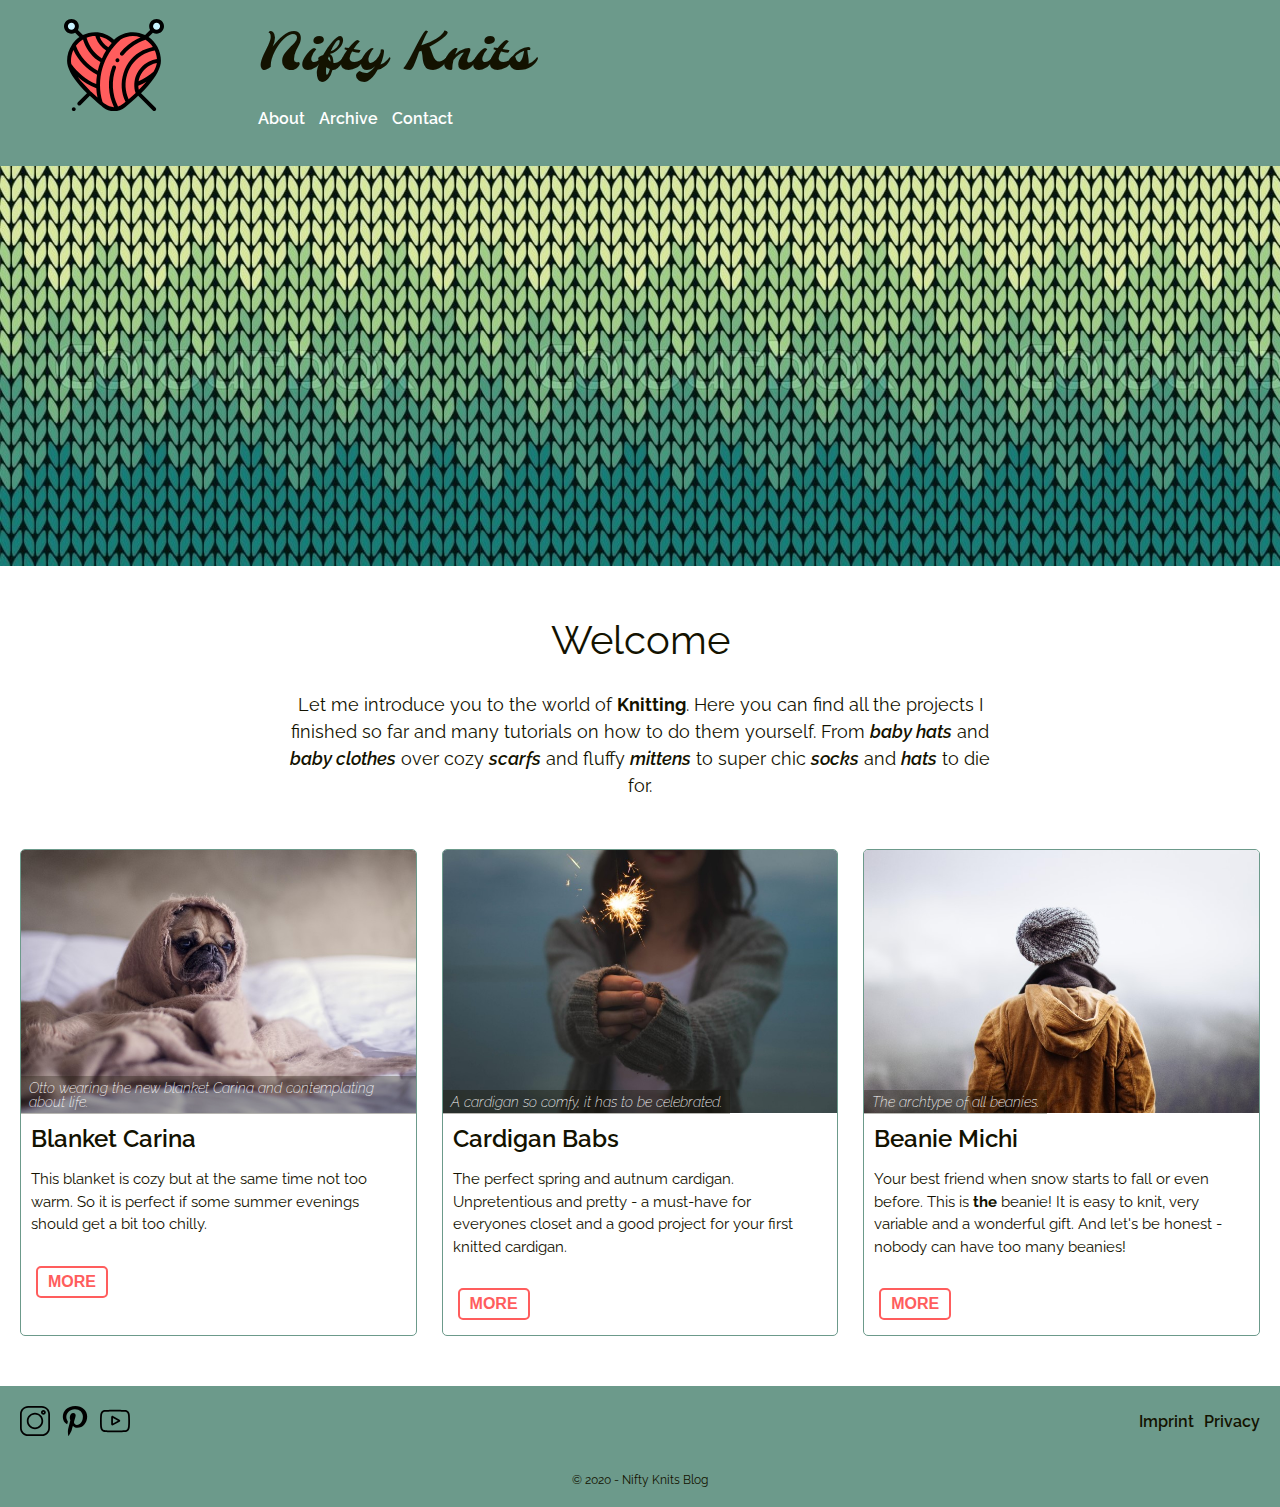
<file: index.html>
<!DOCTYPE html>
<html lang="en">
  <head>
    <meta charset="UTF-8" />
    <meta http-equiv="X-UA-Compatible" content="IE=edge" />
    <meta name="viewport" content="width=device-width, initial-scale=1.0" />
    <link rel="icon" type="image/png" href="favicon.ico"/>
    <link rel="stylesheet" href="styles/main.css" />
    <link rel="preconnect" href="https://fonts.gstatic.com" />
    <link
      href="https://fonts.googleapis.com/css2?family=Molle:ital@1&family=Raleway:ital,wght@0,400;0,600;0,700;1,200&display=swap"
      rel="stylesheet"
    />
    <title>Nifty Knits - A Knitting Blog</title>
  </head>
  <body class="home">
    <header>
      <div class="container">
        <a href="index.html"><img class="logo" src="img/heart_yarn.svg" alt="Nifty Knits" /></a>
        <div class="inner-container">
          <div class="blog-title">Nifty Knits</div>
          <nav class="nav-bar">
            <ul class="nav-list">
              <li class="nav-item">
                <a class="nav-link" href="#">About</a>
              </li>
              <li class="nav-item">
                <a class="nav-link" href="#">Archive</a>
              </li>
              <li class="nav-item">
                <a class="nav-link" href="#">Contact</a>
              </li>
            </ul>
          </nav>
        </div>
      </div>
    </header>
    <section class="hero"></section>
    <main>
      <section class="intro">
        <h1>Welcome</h1>
        <p>
          Let me introduce you to the world of <b>Knitting</b>. Here you can
          find all the projects I finished so far and many tutorials on how to
          do them yourself. From <i>baby hats</i> and <i>baby clothes</i> over
          cozy <i>scarfs</i> and fluffy <i>mittens</i> to super chic
          <i>socks</i> and <i>hats</i> to die for.
        </p>
      </section>
      <section class="preview">
        <div class="card">
          <figure class="card-img-container">
            <img src="img/blanket.jpg" alt="Pug Otto wearing a blanket" class="card-img">
            <figcaption class="card-img-caption">Otto wearing the new blanket Carina and contemplating about life.</figcaption>
          </figure>
          <div class="card-text-container">
            <div class="card-text">
              <h2 class="card-title"><a href="posts/post1.html">Blanket Carina</a></h2>
              <p class="card-teaser">
                This blanket is cozy but at the same time not too warm. So it is perfect if some summer evenings should get a bit too chilly.
              </p>
            </div>
            <button class="button card-button" type="button">
              <a class="card-link" href="posts/post1.html">more</a>
            </button>
          </div>
        </div>
        <div class="card">
          <figure class="card-img-container">
            <img src="img/cardigan.jpg" alt="cardigan celebrated with sparkler" class="card-img">
            <figcaption class="card-img-caption">A cardigan so comfy, it has to be celebrated.</figcaption>
          </figure>
          <div class="card-text-container">
            <div class="card-text">
              <h2 class="card-title"><a href="posts/post2.html">Cardigan Babs</a></h2>
              <p class="card-teaser">
                The perfect spring and autnum cardigan. Unpretentious and pretty - a must-have for everyones closet and a good project for your first knitted cardigan.
              </p>
            </div>
            <button class="button card-button" type="button">
              <a class="card-link" href="posts/post2.html">more</a>
            </button>
          </div>
        </div>
        <div class="card">
          <figure class="card-img-container">
            <img src="img/beanie.jpg" alt="rippled beanie" class="card-img">
            <figcaption class="card-img-caption">The archtype of all beanies.</figcaption>
          </figure>
          <div class="card-text-container">
            <div class="card-text">
              <h2 class="card-title"><a href="posts/post3.html">Beanie Michi</a></h2>
              <p class="card-teaser">
                Your best friend when snow starts to fall or even before. This is <strong>the</strong> beanie! It is easy to knit, very variable and a wonderful gift. And let's be honest - nobody can have too many beanies!
              </p>
            </div>
            <button class="button card-button" type="button">
              <a class="card-link" href="posts/post3.html">more</a>
            </button>
          </div>
        </div>
      </section>
    </main>
    <footer>
      <div class="inner-container">
        <div class="social-media">
          <a href="#"><img src="img/instagram.svg" alt="Instagram"></a>
          <a href="#"><img src="img/pinterest.svg" alt="Pinterest"></a>
          <a href="#"><img src="img/youtube.svg" alt="Youtube"></a>
        </div>
        <div class="footer-menu">
          <nav>
            <ul class="footer-nav">
              <li class="footer-nav-item"><a href="#">Imprint</a></li>
              <li class="footer-nav-item"><a href="#">Privacy</a></li>
            </ul>
          </nav>
        </div>
        <div class="copyright">
          &copy; 2020 - Nifty Knits Blog
        </div>
      </div>
    </footer>
  </body>
</html>
</file>
<file: styles/main.css>
@import url(header.css);
@import url(home.css);
@import url(blog.css);
@import url(footer.css);

html {
  height: 100%;
}

body {
  height: 100%;
  padding: 0;
  margin: 0;
  font-family: 'Raleway', sans-serif;
  font-size: 100%;
  color: #131200;
}

a {
  color: #ff5d5d;
  text-decoration: none;
}

a:hover {
  text-decoration: underline;
}

main {
  max-width: 1400px;
  padding: 0 15px;
  margin: auto;
  grid-area: main;
}

p {
  line-height: 1.5;
}

p b {
  font-weight: 700;
}

p i {
  font-weight: 600;
}

img {
  max-width: 100%;
  height: auto;
}

ul {
  line-height: 2;
  list-style: none;
}

ul li::before {
  content: "";
  display: inline-block;
  width: 1em;
  height: 1em;
  margin: 0 10px 3px 0;
  background-image: url(../img/button.svg);
  background-size: contain;
  vertical-align: middle;
}

h1,
h2,
h3 {
  margin: 1em 0 0.7em;
}

h1 {
  font-weight: 700;
  font-size: 35px;
}

h2 {
  font-weight: 600;
  font-size: 28px;
}

h3 {
  font-weight: 600;
  font-size: 24px;
}

blockquote p {
  margin: 1em 0 0.5em;
  font-family: "Molle", cursive;
  font-size: 30px;
}

blockquote span {
  font-weight: 200;
  font-size: 14px;
  font-style: italic;
}

.button {
  display: inline-block;
  padding: 5px 0;
  border: 2px solid #ff5d5d;
  border-radius: 5px;
  background-color: #fff;
  font-weight: 700;
  font-size: 16px;
  text-transform: uppercase;
}

.button a {
  padding: 5px 10px;
}

.button:hover {
  background-color: #ff5d5d;
}

.button:hover a {
  color: #fff;
}

.button a:hover {
  color: #fff;
  text-decoration: none;
}

@media screen and (min-width: 768px) {
  main {
    padding: 0 20px;
  }
}

@media screen and (min-width: 1024px) {
  h1 {
    font-size: 45px;
  }

  h2 {
    font-size: 38px;
  }

  h3 {
    font-size: 30px;
  }
}
</file>
